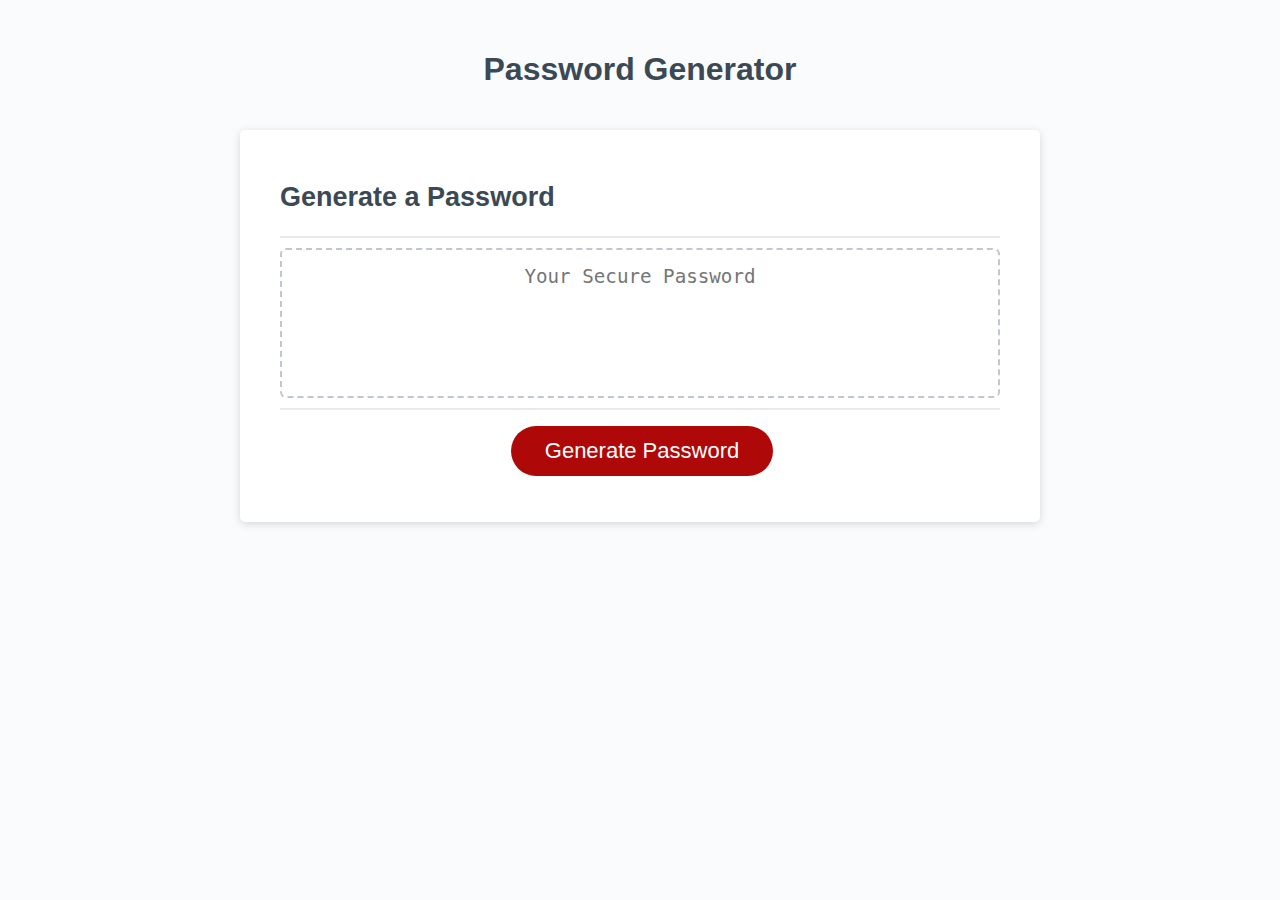
<file: index.html>
<!DOCTYPE html>
<html lang="en">
  <head>
    <meta charset="UTF-8" />
    <meta name="viewport" content="width=device-width, initial-scale=1.0" />
    <meta http-equiv="X-UA-Compatible" content="ie=edge" />
    <title>Password Generator</title>
    <link rel="stylesheet" href="style.css" />
  </head>
  <body>
  <div class="wrapper">
      <header>
        <h1>Password Generator</h1>
      </header> <!-- Header -->
          <div class="card">
            <div class="card-header">
             <h2>Generate a Password</h2>
            </div> <!-- Card header -->
              <div class="card-body" class="result-container">
                <textarea
                 readonly
                 id="password"
                 placeholder="Your Secure Password"
                 aria-label="Generated Password"
                ></textarea>
              </div> <!-- Card Body -->
                <div class="card-footer">
                  <button id="generate" class="btn">Generate Password</button>  
                </div> <!-- Card Footer -->
          <div id="questionmodal" class="modal"> 
             <div class="modal-content">
                <div class="modal-header">
                  <span class="closebtn">&times;</span>
                    <h2>Password Requirments</h2>
                    <!--<div class="result-container"></div>--> <!-- Result Container Inside Modal -->
                      <span id="result"></span>
                </div> <!-- Modal Header -->

                <div class="settings">
                  <label for="length">Password length</label>
                    <input type="number" id="length" min="4" max="20" value="20" />
                </div> <!-- Password Lenght -->
                
                <div class="settings">
                   <label for="uppercase">Include uppercase letters</label>
                    <input type="checkbox" id="uppercase" checked />
                </div> <!-- Password Uppercase -->
              
                <div class="settings">
                   <label for="lowercase">Include lowercase letters</label>
                    <input type="checkbox" id="lowercase" checked />
                </div> <!-- Password Lowercase -->
            
                <div class="settings">
                    <label for="number">Include Numbers</label>
                     <input type="checkbox" id="numbers" checked />
                </div> <!-- Password Number -->
          
                <div class="settings">
                   <label for="symbols">Include Symbols</label>
                     <input type="checkbox" id="symbols" checked />
                </div> <!-- Password Symbols -->
                
      
                <div class="modal-footer">
                  <p>Please answer the following questions to generate a password</p>

                  <button class="generate__password" id="get__password">
                    Generate
                  </button>
                </div> <!-- Modal Footer -->
                
              </div> <!-- Modal Content -->
          </div> <!-- Modal -->
          </div> <!-- Card -->

    <script src="script.js"></script>
  </body>
</html>
</file>
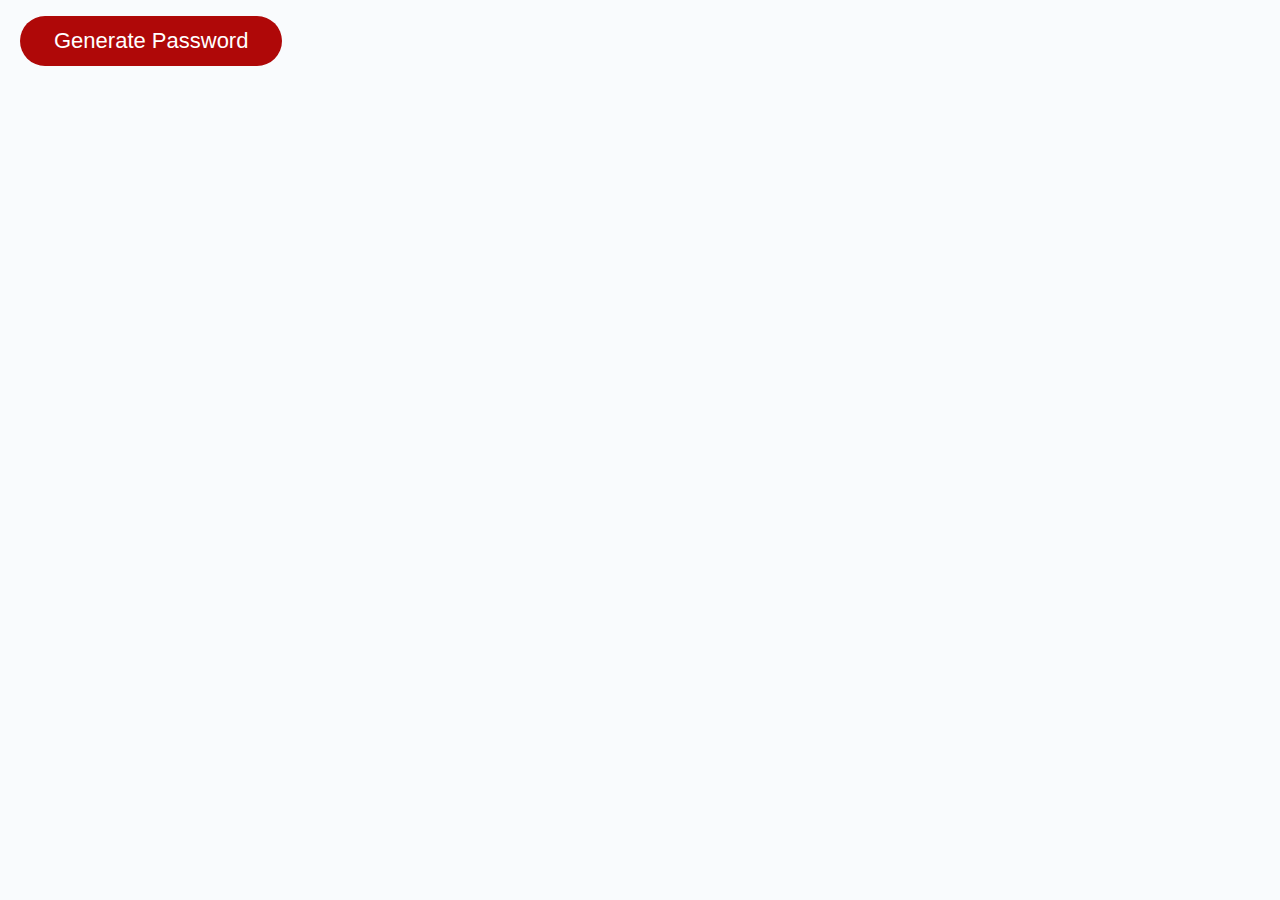
<file: index2.html>
<!DOCTYPE html>
<html lang="en">
  <head>
    <meta charset="UTF-8" />
    <meta name="viewport" content="width=device-width, initial-scale=1.0" />
    <meta http-equiv="X-UA-Compatible" content="ie=edge" />
    <title>Password Generator</title>
    <link rel="stylesheet" href="style.css" />
  </head>
  <body>
  <!--  <div class="wrapper">
      <header>
        <h1>Password Generator</h1>
      </header>
      <div class="card">
        <div class="card-header">
          <h2>Generate a Password</h2>
        </div>
        <div class="card-body">
          <textarea
            readonly
            id="password"
            placeholder="Your Secure Password"
            aria-label="Generated Password"
          ></textarea>
        </div>
        <div class="card-footer">
          <button id="generate" class="btn">Generate Password</button>
            </div>
        </div>
      </div>  -->
    <button id="generate" class="btn">Generate Password</button>  

    <div id="questionmodal" class="modal"> 
      <div class="modal-content">
          <div class="modal-header">
            <span class="closebtn">&times;</span>
            <h2>Modal Header</h2>
          </div> <!-- Modal Header -->
          <div class="modal-body">
              <p>Hello ...I am a modal</p>
              <p>Lorem ipsum dolor sit amet consectetur adipisicing elit. Amet, id vel? Inventore maiores suscipit perferendis, repellendus eos tenetur reprehenderit temporibus, magnam mollitia assumenda explicabo, repudiandae veniam facere exercitationem dolorem iure!</p>
          </div> <!-- Modal Body -->
          <div class="modal-footer">
              <h3>Modal Footer</h3>
          </div> <!-- Modal Footer -->
        

        <p>Please answer the following questions to generate a password</p>
      </div> <!-- Modal Content -->
    </div> <!-- Modal -->

    <script src="script.js"></script>
  </body>
</html>
</file>
<file: style.css>
*,
*::before,
*::after {
  box-sizing: border-box;
}

html,
body,
.wrapper {
  height: 100%;
  margin: 0;
  padding: 0;
}

body {
  font-family: sans-serif;
  background-color: #f9fbfd;
}

.wrapper {
  padding-top: 30px;
  padding-left: 20px;
  padding-right: 20px;
}

header {
  text-align: center;
  padding: 20px;
  padding-top: 0px;
  color: hsl(206, 17%, 28%);
}

.card {
  background-color: hsl(0, 0%, 100%);
  border-radius: 5px;
  border-width: 1px;
  box-shadow: rgba(0, 0, 0, 0.15) 0px 2px 8px 0px;
  color: hsl(206, 17%, 28%);
  font-size: 18px;
  margin: 0 auto;
  max-width: 800px;
  padding: 30px 40px;
}

.card-header::after {
  content: " ";
  display: block;
  width: 100%;
  background: #e7e9eb;
  height: 2px;
}

.card-body {
  min-height: 100px;
}

.card-footer {
  text-align: center;
}

.card-footer::before {
  content: " ";
  display: block;
  width: 100%;
  background: #e7e9eb;
  height: 2px;
}

.card-footer::after {
  content: " ";
  display: block;
  clear: both;
}

.btn, .generate__password {
  border: none;
  background-color: hsl(360, 91%, 36%);
  border-radius: 25px;
  box-shadow: rgba(0, 0, 0, 0.1) 0px 1px 6px 0px rgba(0, 0, 0, 0.2) 0px 1px 1px
    0px;
  color: hsl(0, 0%, 100%);
  display: inline-block;
  font-size: 22px;
  line-height: 22px;
  margin: 16px 16px 16px 20px;
  padding: 14px 34px;
  text-align: center;
  cursor: pointer;
}

button[disabled] {
  cursor: default;
  background: #c0c7cf;
}

.float-right {
  float: right;
}

#password {
  -webkit-appearance: none;
  -moz-appearance: none;
  appearance: none;
  border: none;
  display: block;
  width: 100%;
  padding-top: 15px;
  padding-left: 15px;
  padding-right: 15px;
  padding-bottom: 85px;
  font-size: 1.2rem;
  text-align: center;
  margin-top: 10px;
  margin-bottom: 10px;
  border: 2px dashed #c0c7cf;
  border-radius: 6px;
  resize: none;
  overflow: hidden;
}

@media (max-width: 690px) {
  .btn, .generate__password {
    font-size: 1rem;
    margin: 16px 0px 0px 0px;
    padding: 10px 15px;
  }

  #password {
    font-size: 1rem;
  }
}

@media (max-width: 500px) {
  .btn, .generate__password {
    font-size: 0.8rem;
  }
}
/* Modal Stylesheet */ 

.modal {
  display: none;
  position: fixed;
  z-index: 1;
  left: 0;
  top: 0;
  height: 100%;
  width: 100%;
  overflow: auto;
  background-color: rgba(0,0,0,0.5);
}

.modal {
  box-sizing: border-box;
}

.modal-content {
  color: #f9fbfd;
  display: flex;
  flex-direction: column;
  align-items: center;
  justify-content: center;
  padding: 10px;
  text-align: center;

}

.modal-content{
   background-color: rgba(0,0,0,0.5);
   margin: 20% auto;
   padding: 20px;
   width: 70%;
   box-shadow: 0 5px 8px 0 rgba(0,0,0,0.2),0 7px 20px 0 rgba(0,0,0,0.17);
   animation-name: modalopen;
   animation-duration: .5s;
}

.closebtn {
   color: hsl(360, 91%, 36%);
   float: right;
   font-size: 30px;
}

.closebtn:hover,.closebtn:focus{
   color: rgba(0, 0, 0, 0.1);
   text-decoration: none;
   cursor: pointer;
}

@keyframes modalopen{
  from{opacity: 0;}
  to{opacity: 1;}
}

input[type='checkbox'] {
  margin-right: 0;
}

.result-container {
  background-color: #f9fbfd;
  display: flex;
  justify-content: flex-start;
  align-items: center;
  position: relative;
  font-size: 18px;
  letter-spacing: 1px;
  padding: 12px 10px;
  height: 50px;
  width: 100%;
}
</file>
